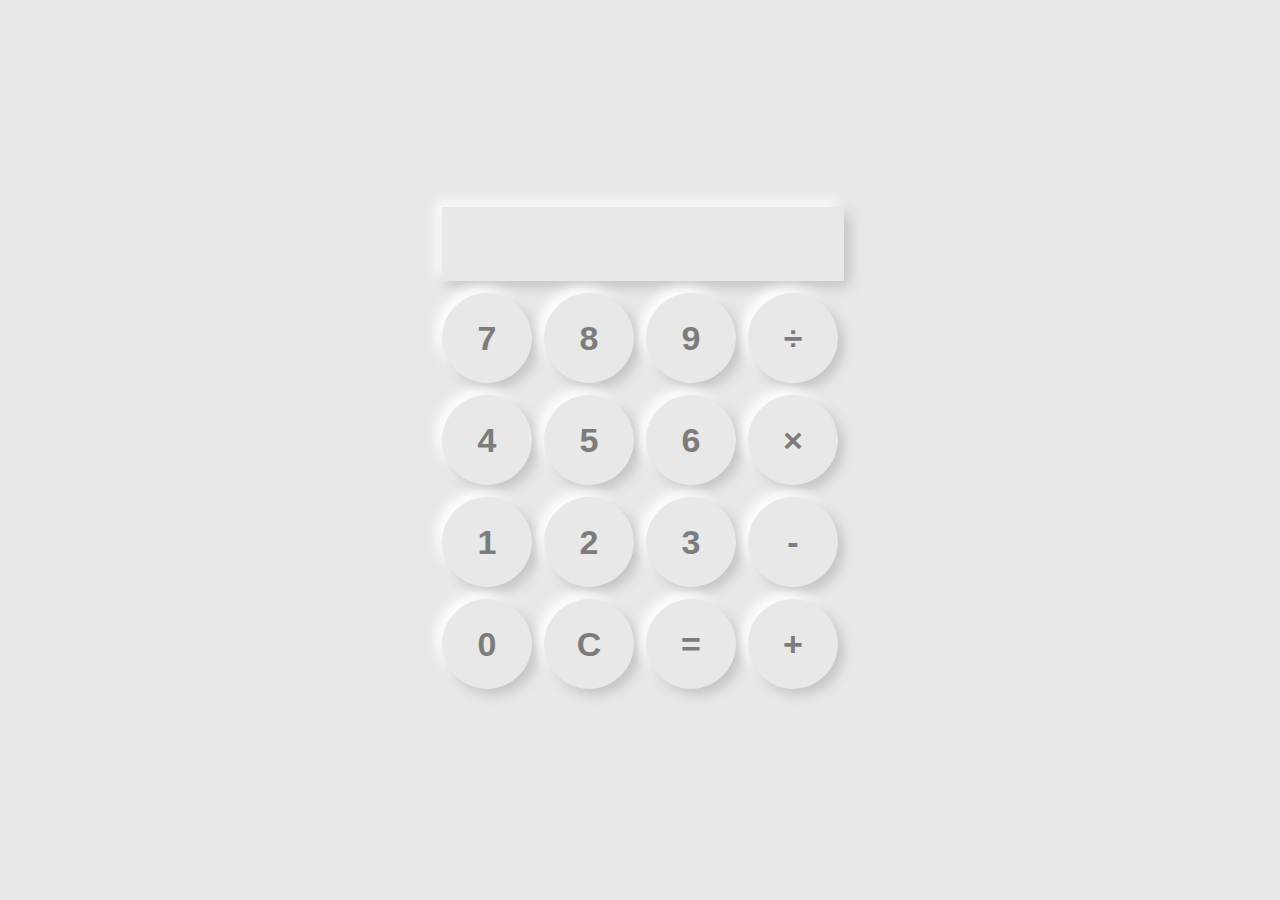
<file: index.html>
<!DOCTYPE html>
<html lang="ja">

<head>
  <meta charset="UTF-8">
  <meta name="viewport" content="width=device-width, initial-scale=1.0">
  <title>Nothing</title>
  <link rel="stylesheet" href="./css/style.css">
  <link rel="icon" type="image/svg+xml" href="./image/favicon.svg">
</head>

<body>
  <script src="./js/index.js"></script>
  <script src="./js/ui.js"></script>

  <div class="calculator__container">
    <form name="calculator__form">
      <table class="calculator__table">
        <!-- 液晶画面部分 -->
        <tr>
          <td colspan="4">
            <input type="text" class="js-display display" name="display" value="" disabled>
          </td>
        </tr>

        <!-- 上から1段目（7~9＋÷） -->
        <tr>
          <td><input class="js-button button" type="button" value="7" onclick="controlDisplay(this)"></td>
          <td><input class="js-button button" type="button" value="8" onclick="controlDisplay(this)"></td>
          <td><input class="js-button button" type="button" value="9" onclick="controlDisplay(this)"></td>
          <td><input class="js-button button" type="button" value="÷" class="operator" name="div_btn" onclick="controlDisplay(this)"></td>
        </tr>

        <!-- 上から2段目（4~6＋×） -->
        <tr>
          <td><input class="js-button button" type="button" value="4" onclick="controlDisplay(this)"></td>
          <td><input class="js-button button" type="button" value="5" onclick="controlDisplay(this)"></td>
          <td><input class="js-button button" type="button" value="6" onclick="controlDisplay(this)"></td>
          <td><input class="js-button button" type="button" value="×" class="operator" name="multi_btn" onclick="controlDisplay(this)"></td>
        </tr>

        <!-- 上から3段目（1~3＋-） -->
        <tr>
          <td><input class="js-button button" type="button" value="1" onclick="controlDisplay(this)"></td>
          <td><input class="js-button button" type="button" value="2" onclick="controlDisplay(this)"></td>
          <td><input class="js-button button" type="button" value="3" onclick="controlDisplay(this)"></td>
          <td><input class="js-button button" type="button" value="-" class="operator" onclick="controlDisplay(this)"></td>
        </tr>

        <!-- 上から4段目（0/C/=/+) -->
        <tr>
          <td><input class="js-button button" type="button" value="0" onclick="controlDisplay(this)"></td>
          <td><input class="js-button button" type="button" value="C" onclick="clearDisplay(this)"></td>
          <td><input class="js-button button" type="button" value="=" class="equal" onclick="displayResult(this)"></td>
          <td><input class="js-button button" type="button" value="+" class="operator" onclick="controlDisplay(this)"></td>
        </tr>

      </table>
    </form>
  </div>
</body>

</html>
</file>
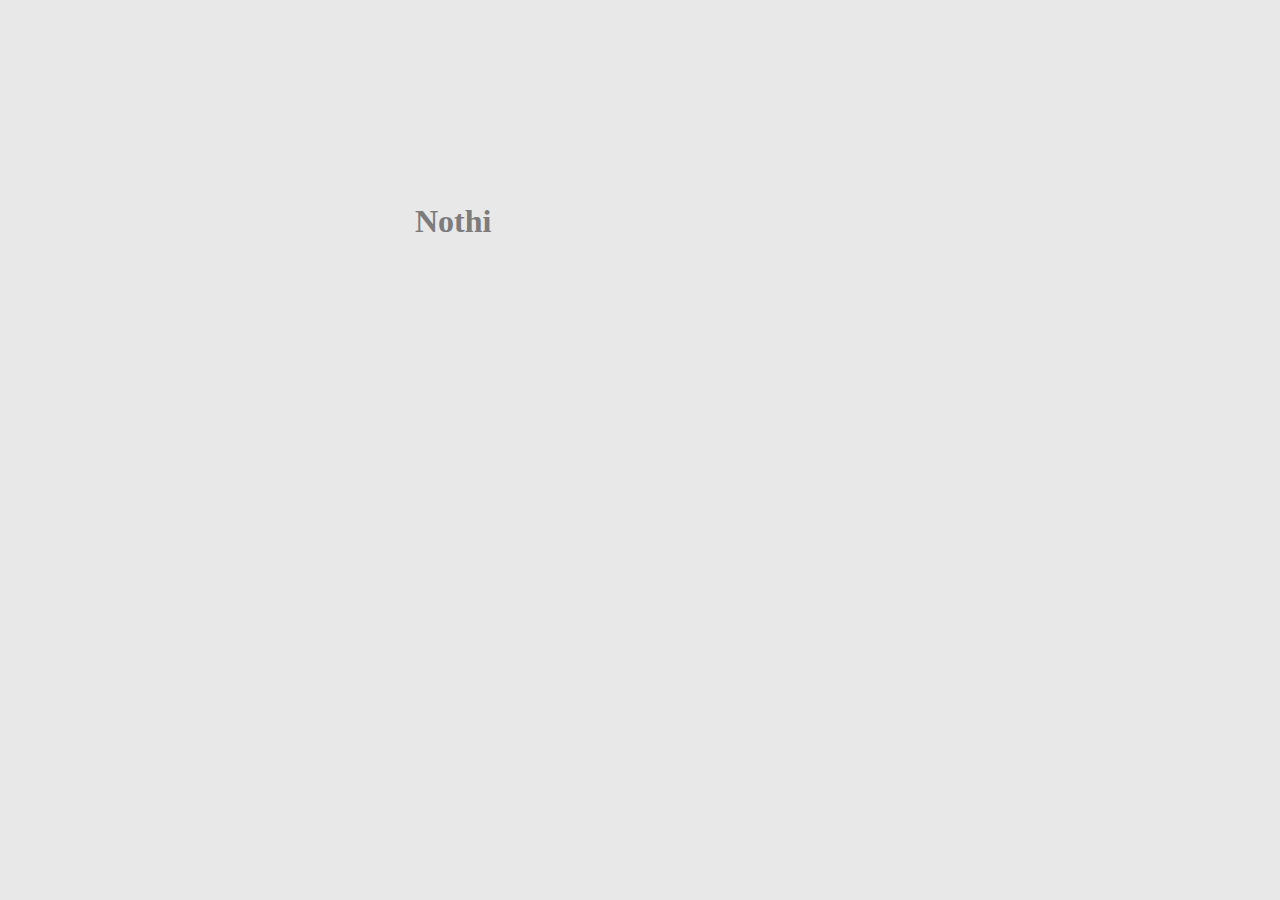
<file: about.html>
<!DOCTYPE html>
<html lang="ja">

<head>
  <meta charset="UTF-8">
  <meta name="viewport" content="width=device-width, initial-scale=1.0">
  <title>Nothing</title>
  <link rel="stylesheet" href="./css/style.css">
  <link rel="stylesheet" href="./css/about.css">
  <link rel="icon" type="image/svg+xml" href="./image/favicon.svg">
</head>

<body>
  <script src="./js/about.js"></script>

  <div class="about__container">
    <h1 class="about__title" id="js-title">Nothing - 消える電卓 -</h1>
    <p class="about__paragraph" id="js-paragraph">本アプリは直感的なインターフェースを超越した、全く新しい体験の電卓アプリです。この電卓アプリでは、画面上にはいかなるボタンも表示されません。すべての操作は、マウスを使ってボタンをホバーすることによって行います。</p>
    <a class="about__start-btn" id="js-start-btn" href="./index.html">計算を始める</a>
  </div>
</body>

</html>
</file>
<file: css/style.css>
@font-face {
  font-family: 'DS-Digital';
  src: url('../fonts/DS-DIGI.TTF') format('truetype');
  src: url('../fonts/DS-DIGIB.TTF') format('truetype');
}

body {
  background-color: #e8e8e8;
}

.calculator__container {
  max-width: 80%;
  margin: 200px auto 0;
}

.calculator__form {
  width: 100%;
}

.calculator__table {
  margin: 0 auto;
}

.calculator__table td {
  padding: 5px;
}

.display {
  font-family: 'DS-Digital', Bold;
  width: 100%;
}

.display {
  display: inline-block;
  transition: all 0.4s ease-in;
  position: relative;
  overflow: hidden;
  z-index: 1;
  color: #e8e8e8;
  cursor: pointer;
  background: #e8e8e8;
  border: 1px solid #e8e8e8;
  text-align: center;
  height: 70px;
  font-size: 32px;
  font-weight: bold;
}

.display:hover {
  color: #7c7c7c;
  background: #e8e8e8;
  border: 1px solid #e8e8e8;
  box-shadow: 6px 6px 12px #c5c5c5, -6px -6px 12px #ffffff;
}

.display.active {
  color: #7c7c7c;
  background: #e8e8e8;
  border: 1px solid #e8e8e8;
  box-shadow: 6px 6px 12px #c5c5c5, -6px -6px 12px #ffffff;
}

.button {
  display: inline-block;
  transition: all 0.4s ease-in;
  position: relative;
  overflow: hidden;
  z-index: 1;
  color: #e8e8e8;
  cursor: pointer;
  font-size: 34px;
  font-weight: bold;
  border-radius: 50%;
  background: #e8e8e8;
  border: 1px solid #e8e8e8;
  width: 90px;
  height: 90px;
  text-align: center;
}

.button:focus {
  outline: none;
}

.button:focus-visible {
  outline: none;
}

.button:hover {
  color: #7c7c7c;
  background: #e8e8e8;
  border: 1px solid #e8e8e8;
  box-shadow: 6px 6px 12px #c5c5c5, -6px -6px 12px #ffffff;
}

.button.active {
  color: #7c7c7c;
  background: #e8e8e8;
  border: 1px solid #e8e8e8;
  box-shadow: 6px 6px 12px #c5c5c5, -6px -6px 12px #ffffff;
}
</file>
<file: css/about.css>
.about__container {
  margin: 200px auto 0;
  max-width: 450px;
}

.about__title {
  color: #e8e8e8;
}

.about__title:hover {
  color: #7c7c7c;
}

.about__title span {
  transition: all 0.8s ease-in;
  color: #e8e8e8;
}

.about__title span.active {
  color: #7c7c7c;
}

.about__title:hover span {
  color: #7c7c7c;
}

.about__paragraph {
  transition: all 0.8s ease-in;
  color: #e8e8e8;
  line-height: 2;
  font-size: 20px
}

.about__paragraph:hover {
  color: #7c7c7c;
}

.about__paragraph span {
  transition: all 0.8s ease-in;
  color: #e8e8e8;
}

.about__paragraph span.active {
  color: #7c7c7c;
}

.about__paragraph:hover span {
  color: #7c7c7c;
}

.about__start-btn {
  display: block;
  transition: all 0.4s ease-in;
  position: relative;
  overflow: hidden;
  z-index: 1;
  color: #e8e8e8;
  cursor: pointer;
  font-size: 18px;
  border-radius: 50%;
  background: #e8e8e8;
  border: 1px solid #e8e8e8;
  text-align: center;
  padding: 10px;
  border-radius: 15px;
  text-decoration: none;
}

.about__start-btn:hover {
  color: #7c7c7c;
  background: #e8e8e8;
  border: 1px solid #e8e8e8;
  box-shadow: 6px 6px 12px #c5c5c5, -6px -6px 12px #ffffff;
}

.about__start-btn.active {
  color: #7c7c7c;
  background: #e8e8e8;
  border: 1px solid #e8e8e8;
  box-shadow: 6px 6px 12px #c5c5c5, -6px -6px 12px #ffffff;
}
</file>
